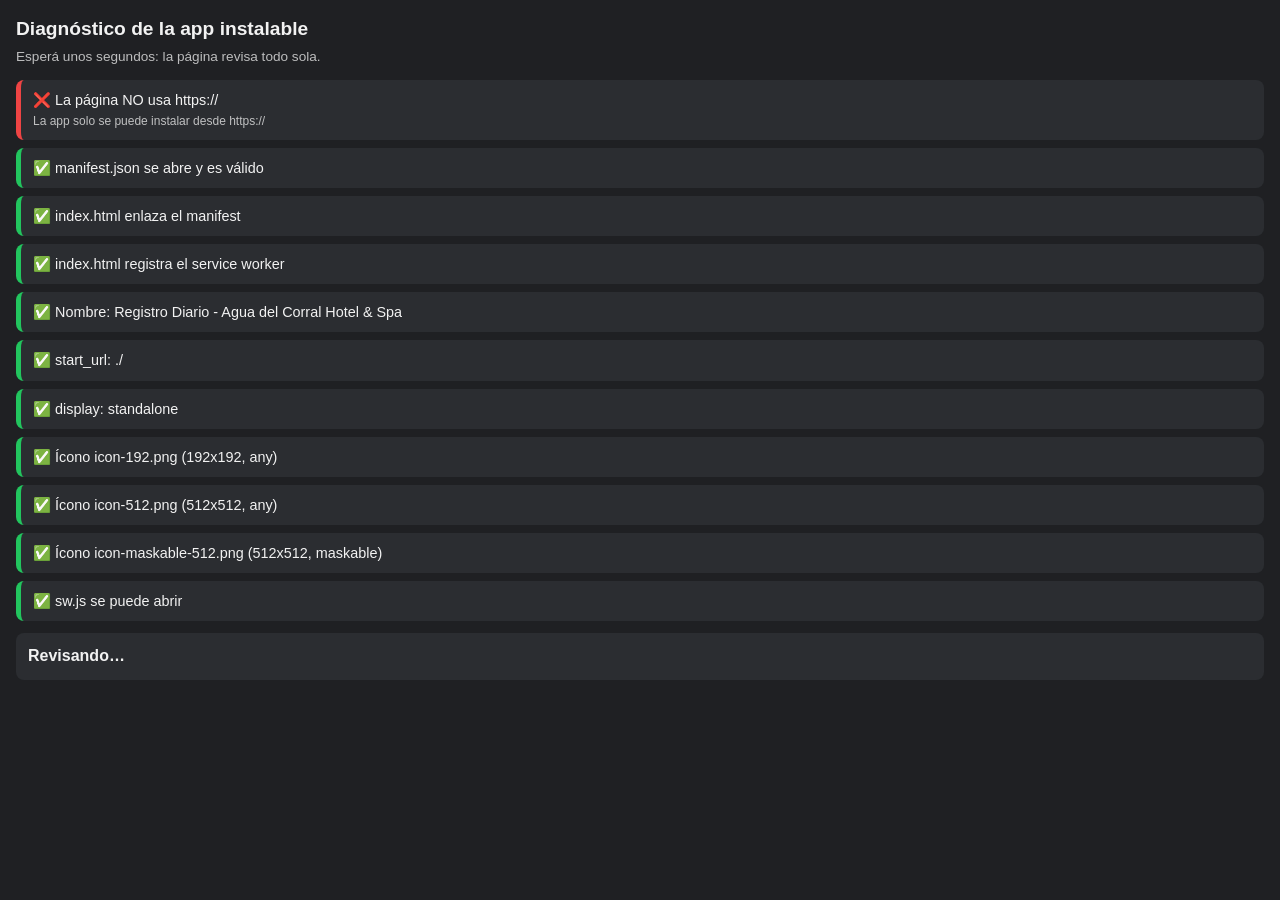
<file: pwa-check.html>
<!DOCTYPE html>
<html lang="es">
<head>
    <meta charset="UTF-8">
    <meta name="viewport" content="width=device-width, initial-scale=1">
    <title>Diagnóstico de la app</title>
    <link rel="manifest" href="manifest.json">
    <style>
        body { font-family: Arial, sans-serif; background: #1f2023; color: #f2f2f2; margin: 0; padding: 16px; line-height: 1.4; }
        h1 { font-size: 1.2rem; margin: 0 0 4px; }
        p.sub { margin: 0 0 14px; opacity: .75; font-size: .85rem; }
        .row { background: #2b2d31; border-radius: 8px; padding: 10px 12px; margin-bottom: 8px; font-size: .9rem; word-break: break-word; }
        .ok { border-left: 5px solid #22c55e; }
        .bad { border-left: 5px solid #ef4444; }
        .warn { border-left: 5px solid #f59e0b; }
        .row small { display: block; opacity: .75; margin-top: 3px; }
        button { width: 100%; padding: 14px; font-size: 1rem; border: 0; border-radius: 8px; background: #22c55e; color: #000; font-weight: bold; margin: 8px 0; }
        button[disabled] { display: none; }
        #resultado { font-weight: bold; margin: 12px 0; padding: 12px; border-radius: 8px; background: #2b2d31; }
    </style>
</head>
<body>
    <h1>Diagnóstico de la app instalable</h1>
    <p class="sub">Esperá unos segundos: la página revisa todo sola.</p>
    <div id="lista"></div>
    <div id="resultado">Revisando…</div>
    <button id="btn-instalar" disabled>📲 Instalar app ahora</button>

    <script>
        var lista = document.getElementById('lista');
        function fila(tipo, texto, detalle) {
            var d = document.createElement('div');
            d.className = 'row ' + tipo;
            d.innerHTML = (tipo === 'ok' ? '✅ ' : tipo === 'bad' ? '❌ ' : '⚠️ ') + texto + (detalle ? '<small>' + detalle + '</small>' : '');
            lista.appendChild(d);
        }
        var promptEvt = null, instalable = false;
        window.addEventListener('beforeinstallprompt', function (e) {
            e.preventDefault(); promptEvt = e; instalable = true;
            var b = document.getElementById('btn-instalar'); b.disabled = false;
            b.onclick = function () { promptEvt.prompt(); };
        });

        function cargarImagen(url) {
            return new Promise(function (res) {
                var i = new Image();
                i.onload = function () { res({ ok: true, w: i.naturalWidth, h: i.naturalHeight }); };
                i.onerror = function () { res({ ok: false }); };
                i.src = url + (url.indexOf('?') < 0 ? '?' : '&') + 't=' + Date.now();
            });
        }

        async function revisar() {
            // 1) https
            if (location.protocol === 'https:') fila('ok', 'La página usa https://');
            else fila('bad', 'La página NO usa https://', 'La app solo se puede instalar desde https://');

            // 2) ya instalada
            if (window.matchMedia('(display-mode: standalone)').matches) fila('warn', 'Esta página ya se está ejecutando como app instalada');

            // 3) manifest
            var manifest = null, base = location.href;
            try {
                var r = await fetch('manifest.json?t=' + Date.now(), { cache: 'no-store' });
                if (!r.ok) fila('bad', 'manifest.json no se puede abrir (error ' + r.status + ')', 'El archivo no está en la misma carpeta que index.html');
                else {
                    var txt = await r.text();
                    try { manifest = JSON.parse(txt); fila('ok', 'manifest.json se abre y es válido'); }
                    catch (e) { fila('bad', 'manifest.json tiene un error de formato', String(e.message)); }
                }
            } catch (e) { fila('bad', 'No se pudo leer manifest.json', String(e.message)); }

            // 4) index.html enlaza el manifest
            try {
                var h = await (await fetch('index.html?t=' + Date.now(), { cache: 'no-store' })).text();
                if (/rel=["']manifest["']/i.test(h)) fila('ok', 'index.html enlaza el manifest');
                else fila('bad', 'index.html NO enlaza el manifest', 'Falta la línea <link rel="manifest"…>. Hay que subir el index.html nuevo.');
                if (/serviceWorker\.register/.test(h)) fila('ok', 'index.html registra el service worker');
                else fila('bad', 'index.html NO registra el service worker', 'Falta el script que registra sw.js. Hay que subir el index.html nuevo.');
            } catch (e) { fila('warn', 'No se pudo revisar index.html', String(e.message)); }

            // 5) datos del manifest
            if (manifest) {
                if (manifest.name || manifest.short_name) fila('ok', 'Nombre: ' + (manifest.name || manifest.short_name));
                else fila('bad', 'El manifest no tiene "name" ni "short_name"');
                if (manifest.start_url) fila('ok', 'start_url: ' + manifest.start_url);
                else fila('bad', 'El manifest no tiene "start_url"');
                if (['standalone', 'fullscreen', 'minimal-ui'].indexOf(manifest.display) >= 0) fila('ok', 'display: ' + manifest.display);
                else fila('bad', 'El manifest tiene un "display" no válido para instalar', String(manifest.display));

                // 6) íconos
                var iconos = manifest.icons || [];
                var tiene192 = false, tiene512 = false;
                if (!iconos.length) fila('bad', 'El manifest no tiene íconos');
                for (var k = 0; k < iconos.length; k++) {
                    var ic = iconos[k], url = new URL(ic.src, new URL('manifest.json', base)).href;
                    var im = await cargarImagen(url);
                    if (!im.ok) fila('bad', 'No carga el ícono: ' + ic.src, 'El archivo no existe en esa ruta o está dañado. Probá abrir: ' + url);
                    else {
                        var real = im.w + 'x' + im.h, decl = ic.sizes;
                        if (real === decl) fila('ok', 'Ícono ' + ic.src + ' (' + real + ', ' + (ic.purpose || 'any') + ')');
                        else fila('warn', 'Ícono ' + ic.src + ' mide ' + real + ' pero el manifest dice ' + decl);
                        var esAny = (ic.purpose || 'any').indexOf('any') >= 0;
                        if (esAny && im.w >= 192) tiene192 = true;
                        if (esAny && im.w >= 512) tiene512 = true;
                    }
                }
                if (iconos.length && !tiene192) fila('bad', 'Falta un ícono PNG de 192x192 (o mayor) con purpose "any"');
                if (iconos.length && !tiene512) fila('bad', 'Falta un ícono PNG de 512x512 con purpose "any"');
            }

            // 7) service worker
            if (!('serviceWorker' in navigator)) fila('bad', 'Este navegador no soporta service workers');
            else {
                try {
                    var sw = await fetch('sw.js?t=' + Date.now(), { cache: 'no-store' });
                    if (!sw.ok) fila('bad', 'sw.js no se puede abrir (error ' + sw.status + ')', 'Tiene que estar en la misma carpeta que index.html');
                    else fila('ok', 'sw.js se puede abrir');
                } catch (e) { fila('bad', 'No se pudo leer sw.js', String(e.message)); }
                try {
                    var reg = await navigator.serviceWorker.register('sw.js');
                    await navigator.serviceWorker.ready;
                    fila('ok', 'Service worker registrado y activo', 'Alcance: ' + reg.scope);
                } catch (e) { fila('bad', 'No se pudo registrar el service worker', String(e.message)); }
            }

            // 8) ¿Chrome lo considera instalable?
            var res = document.getElementById('resultado');
            res.textContent = 'Esperando la respuesta de Chrome…';
            setTimeout(function () {
                if (instalable) { res.textContent = '✅ Chrome dice que SÍ se puede instalar. Tocá el botón verde de abajo.'; }
                else if (window.matchMedia('(display-mode: standalone)').matches) { res.textContent = 'Ya está instalada.'; }
                else { res.innerHTML = '⚠️ Chrome no ofreció instalar. Si arriba no hay ❌, probá: cerrar Chrome del todo, abrir esta página otra vez y esperar 10 segundos. Si ya estaba instalada antes, desinstalala y reintentá.<br><br>Si hay ❌ arriba, ese es el problema a corregir.'; }
            }, 4000);
        }
        revisar();
    </script>
</body>
</html>
</file>
